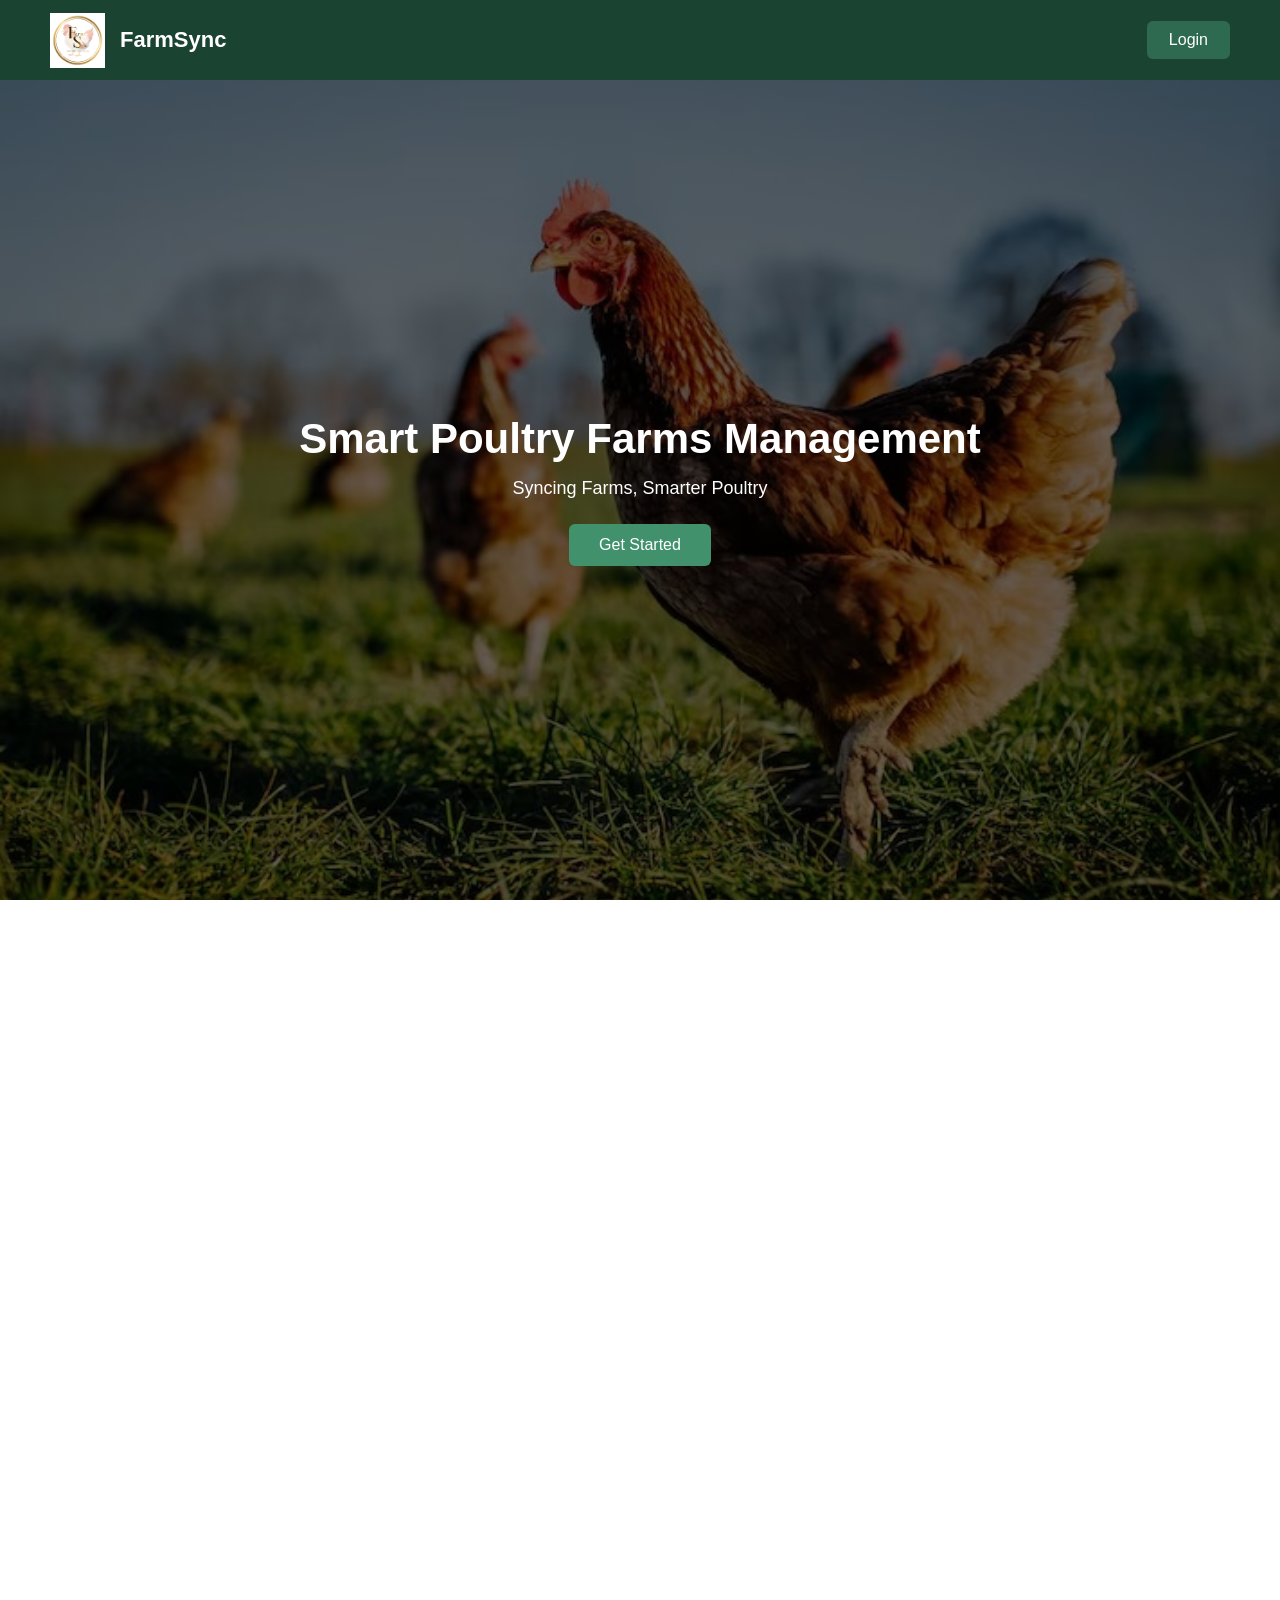
<file: index.html>
<!DOCTYPE html>
<html lang="en">
<head>
  <meta charset="UTF-8">
  <title>FarmSync | Smart Poultry Management</title>
  <link rel="stylesheet" href="style.css">
</head>
<body>

<!-- NAVBAR -->
<nav class="navbar">
  <div class="nav-left">
    <img src="logo.png" alt="FarmSync Logo">
    <h1>FarmSync</h1>
  </div>

  <a href="login.html" class="login-btn">Login</a>
</nav>

<!-- HERO SECTION -->
<section class="hero">
    <div class="hero-content">
        <h2>Smart Poultry Farms Management</h2>
        <p>Syncing Farms, Smarter Poultry</p>
        <a href="login.html" class="hero-btn">Get Started</a>
    </div>
</section>

<!-- ABOUT -->
<section class="about">
  <h2>About FarmSync</h2>
  <p>
    FarmSync is a web-based poultry farms management system that helps managers
    monitor sheds, birds, feed, and profits digitally.
  </p>
</section>

<!-- GALLERY -->
<section class="gallery">
  <h2>Poultry Facilities</h2>
  <div class="gallery-grid">
    <img src="images/2.jpeg" class="reveal">
    <img src="images/3.jpeg" class="reveal">
    <img src="images/4.jpeg" class="reveal">
    <img src="images/30.jpeg" class="reveal">
  </div>
</section>

<!-- FOOTER -->
<footer>
  <p>© 2026 FarmSync | Smart Poultry Farms</p>
</footer>

<script src="script.js"></script>
</body>
</html>
</file>
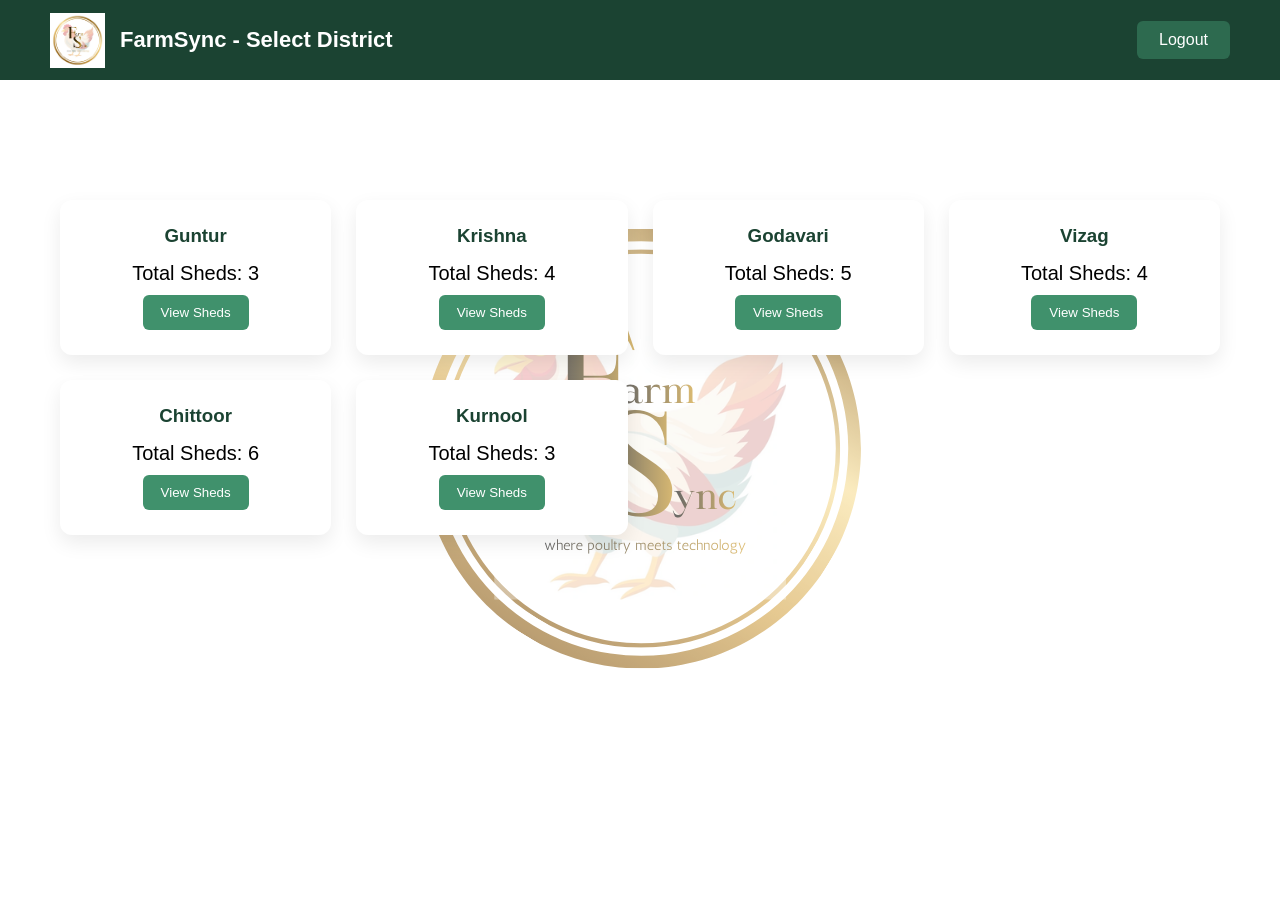
<file: district.html>
<!DOCTYPE html>
<html>
<head>
  <title>Select District | FarmSync</title>
  <link rel="stylesheet" href="style.css">
</head>
<body class="dashboard-page">

<nav class="navbar">
  <div class="nav-left">
    <img src="logo.png" alt="FarmSync Logo">
    <h1>FarmSync - Select District</h1>
  </div>
  <a href="login.html" class="login-btn">Logout</a>
</nav>

<div class="dashboard" id="districtContainer"></div>

<script src="app.js"></script>
<script>
const container = document.getElementById("districtContainer");

Object.keys(farmData).forEach(district => {
  const card = document.createElement("div");
  card.className = "card";
  card.innerHTML = `
    <h3>${district}</h3>
    <p>Total Sheds: ${farmData[district].length}</p>
    <button onclick="selectDistrict('${district}')">View Sheds</button>
  `;
  container.appendChild(card);
});

function selectDistrict(district) {
  localStorage.setItem("selectedDistrict", district);
  window.location.href = "shed.html";
}
</script>

</body>
</html>
</file>
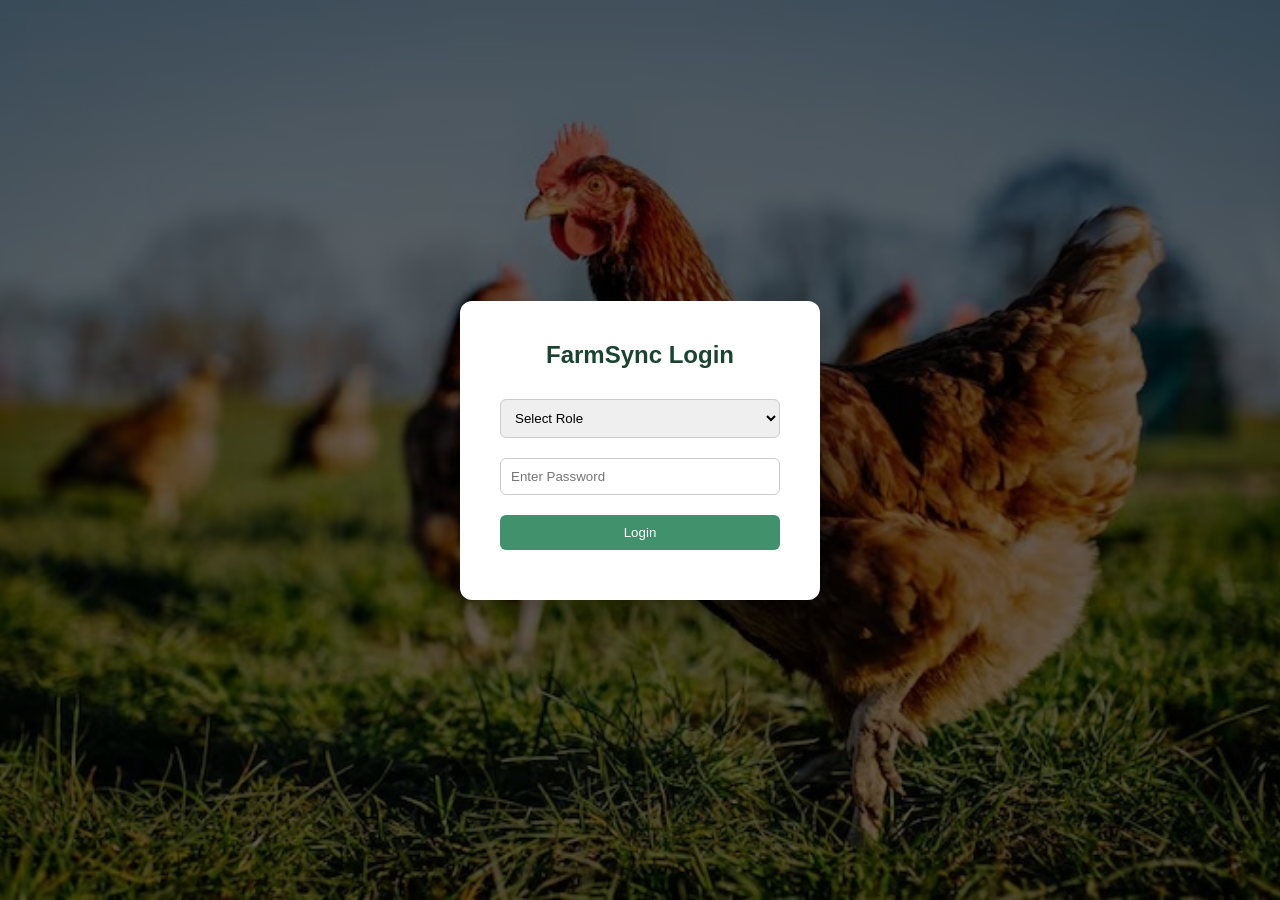
<file: login.html>
<!DOCTYPE html>
<html>
<head>
  <title>FarmSync Login</title>
  <link rel="stylesheet" href="style.css">
</head>

<body class="login-body">

<div class="login-container">
  <h2>FarmSync Login</h2>

  <select id="role">
    <option value="">Select Role</option>
    <option value="manager">Manager</option>
  </select>

  <input type="password" id="password" placeholder="Enter Password">

  <button onclick="login()">Login</button>

  <p id="error"></p>
</div>

<script>


function login() {
  const role = document.getElementById("role").value;
  const password = document.getElementById("password").value;
  const error = document.getElementById("error");

  error.innerText = "";

  if(role === "") {
    error.innerText = "Please select a role.";
    return;
  }

  if(password === "") {
    error.innerText = "Password cannot be empty.";
    return;
  }

  /* Demo password */
  if(role === "manager" && password === "admin123") {
    localStorage.setItem("isLoggedIn", "true");
    localStorage.setItem("userRole", role);
    window.location.href = "district.html";
  } else {
    error.innerText = "Invalid credentials.";
  }
}
</script>

</body>
</html>
</file>
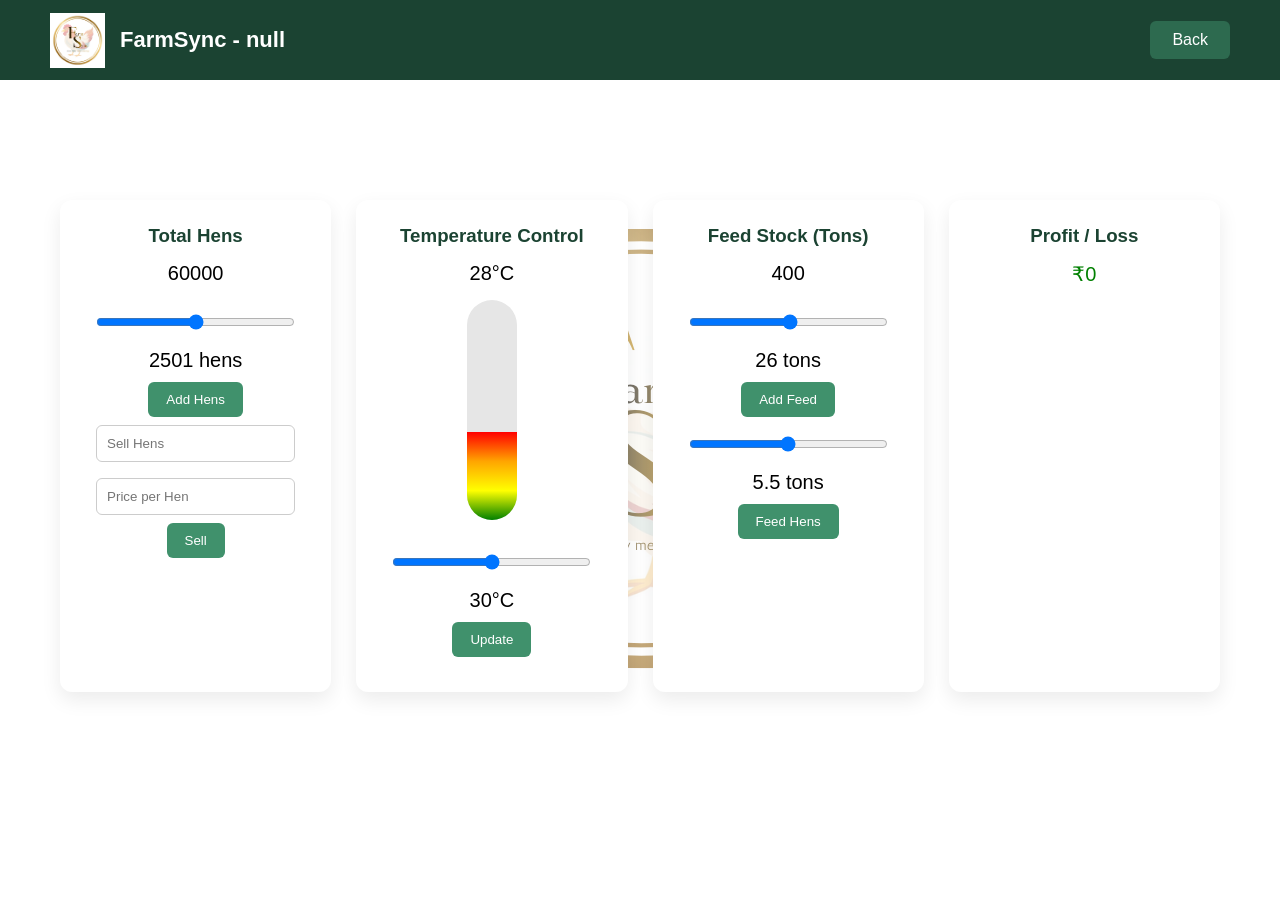
<file: shed-dashboard.html>
<!DOCTYPE html>
<html>
<head>
  <title>Shed Dashboard | FarmSync</title>
  <link rel="stylesheet" href="style.css">
</head>

<body class="dashboard-page">

<nav class="navbar">
  <div class="nav-left">
    <img src="logo.png" alt="FarmSync Logo">
    <h1 id="shedTitle"></h1>
  </div>
  <a href="shed.html" class="login-btn">Back</a>
</nav>

<div class="dashboard">

<!-- TOTAL HENS -->
<div class="card">

<h3>Total Hens</h3>

<p id="birdCount"></p>

<input type="range" id="addBirds" min="1" max="5000" step="100">
<p id="addBirdsValue"></p>

<button onclick="addBirds()">Add Hens</button>

<input type="number" id="sellBirds" placeholder="Sell Hens">
<input type="number" id="pricePerHen" placeholder="Price per Hen">

<button onclick="sellBirds()">Sell</button>

</div>


<!-- TEMPERATURE -->
<div class="card">

<h3>Temperature Control</h3>

<p id="tempValue"></p>

<div class="thermometer">

<div id="tempFill" class="thermometer-fill"></div>

</div>

<input type="range" id="tempInput" min="20" max="40" step="1">

<p id="tempSliderValue"></p>

<button onclick="updateTemp()">Update</button>

<p id="tempStatus"></p>

</div>


<!-- FEED -->
<div class="card">

<h3>Feed Stock (Tons)</h3>

<p id="feedStock"></p>

<input type="range" id="addFeed" min="1" max="50" step="1">
<p id="addFeedValue"></p>

<button onclick="addFeed()">Add Feed</button>

<input type="range" id="feedHensAmount" min="1" max="10" step="0.5">
<p id="feedConsumeValue"></p>

<button onclick="feedHens()">Feed Hens</button>

<p id="feedAlert"></p>

</div>


<!-- PROFIT -->
<div class="card">

<h3>Profit / Loss</h3>

<p id="profitDisplay"></p>

</div>

</div>

<script src="app.js"></script>
<script src="shed-dashboard.js"></script>

</body>
</html>
</file>
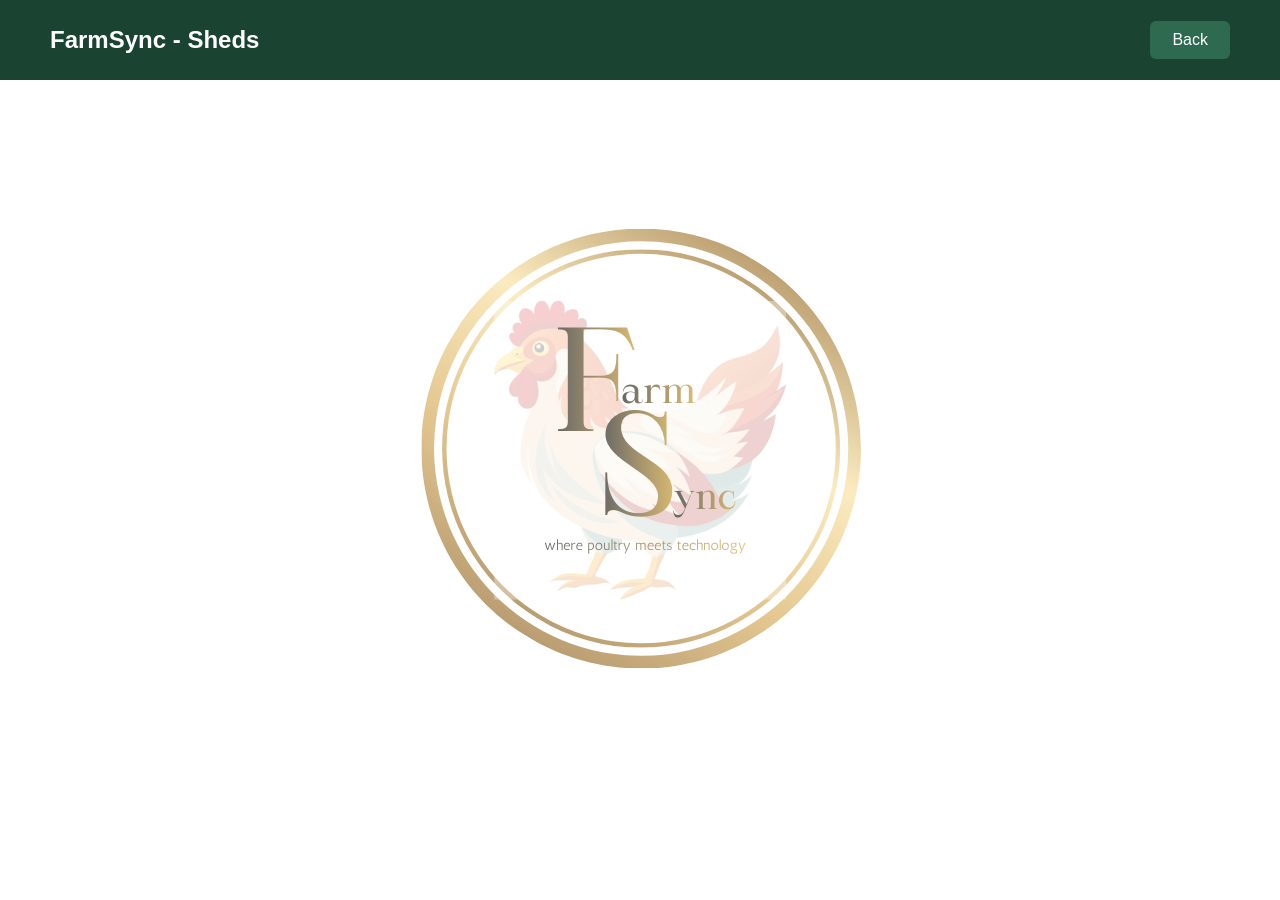
<file: shed.html>
<!DOCTYPE html>
<html>
<head>
  <title>Select Shed | FarmSync</title>
  <link rel="stylesheet" href="style.css">
</head>
<body class="dashboard-page">

<nav class="navbar">
  <h1>FarmSync - Sheds</h1>
  <a href="district.html" class="login-btn">Back</a>
</nav>

<div class="dashboard" id="shedContainer"></div>

<script src="app.js"></script>
<script src="app.js"></script>
<script>

const district = localStorage.getItem("selectedDistrict");
const sheds = farmData[district];

const container = document.getElementById("shedContainer");

const farmDB = getFarmDB();

sheds.forEach(shed => {

  let birdCount = 60000;

  if(
      farmDB[district] &&
      farmDB[district][shed] &&
      farmDB[district][shed].birds
  ){
      birdCount = farmDB[district][shed].birds;
  }

  const card = document.createElement("div");

  card.className = "card";

  card.innerHTML = `
    <h3>${shed}</h3>
    <p>Total Hens: ${birdCount}</p>
    <button onclick="selectShed('${shed}')">Manage</button>
  `;

  container.appendChild(card);

});

function selectShed(shed){

  localStorage.setItem("selectedShed", shed);

  window.location.href = "shed-dashboard.html";

}

</script>

</body>
</html>
</file>
<file: style.css>
/* ================= GLOBAL RESET ================= */

* {
  margin: 0;
  padding: 0;
  box-sizing: border-box;
  font-family: 'Segoe UI', sans-serif;
}

html, body {
  width: 100%;
  height: 100%;
  overflow-x: hidden;
}

/* ================= NAVBAR ================= */

.navbar {
  position: fixed;
  top: 0;
  left: 0;
  width: 100%;
  height: 80px;
  background: #1b4332;
  display: flex;
  justify-content: space-between;
  align-items: center;
  padding: 0 50px;
  color: #fff;
  z-index: 1000;
}

/* Left side: logo + title */
.nav-left {
  display: flex;
  align-items: center;
  gap: 15px;
}

.nav-left img {
  width: 55px;
  height: 55px;
  object-fit: contain;
}

.nav-left h1 {
  font-size: 22px;
  font-weight: 600;
}

/* Login Button */
.login-btn {
  text-decoration: none;
  background: #2d6a4f;
  color: #fff;
  padding: 10px 22px;
  border-radius: 6px;
  transition: 0.3s ease;
}

.login-btn:hover {
  background: #40916c;
}

/* ================= HERO SECTION ================= */

.hero {
  margin-top: 80px;
  min-height: calc(100vh - 80px);

  background:
    linear-gradient(rgba(0,0,0,0.6), rgba(0,0,0,0.6)),
    url("images/BG.jpeg") center / cover no-repeat;

  display: flex;
  align-items: center;
  justify-content: center;
  text-align: center;
  padding: 20px;
  color: #fff;
}

.hero-content {
  max-width: 800px;
}

.hero-content h2 {
  font-size: 42px;
  margin-bottom: 15px;
}

.hero-content p {
  font-size: 18px;
  margin-bottom: 25px;
}

.hero-btn {
  display: inline-block;
  background: #40916c;
  padding: 12px 30px;
  border-radius: 6px;
  text-decoration: none;
  color: #fff;
  transition: 0.3s ease;
}

.hero-btn:hover {
  background: #2d6a4f;
}

/* ================= ABOUT ================= */

.about {
  padding: 100px 60px;
  text-align: center;
}

.about h2 {
  margin-bottom: 15px;
  font-size: 28px;
  color: #1b4332;
}

.about p {
  max-width: 700px;
  margin: auto;
  line-height: 1.6;
}

/* ================= GALLERY ================= */

.gallery {
  padding: 80px 60px;
  background: #f5f5f5;
  text-align: center;
}

.gallery h2 {
  margin-bottom: 20px;
  color: #1b4332;
}

.gallery-grid {
  margin-top: 30px;
  display: grid;
  grid-template-columns: repeat(auto-fit, minmax(250px, 1fr));
  gap: 20px;
}

.gallery-grid img {
  width: 100%;
  border-radius: 12px;
  opacity: 0;
  transform: translateY(40px);
  transition: 0.8s ease;
}

.gallery-grid img.active {
  opacity: 1;
  transform: translateY(0);
}

/* ================= DASHBOARD ================= */

.dashboard {
  margin-top: 80px;
  padding: 40px 60px;

  display: grid;
  grid-template-columns: repeat(4, 1fr);  /* Force 4 columns */
  gap: 25px;
}

/* ===== Dashboard Background Logo ===== */

.dashboard-page::before {
  content: "";
  position:fixed;
  
  top: 50%;
  left: 50%;
  transform: translate(-50%, -50%);
  width:500px;
  height: 500px;

  background: url("logo.png") center center no-repeat;
  background-size: contain;

  opacity: 0.6;
  pointer-events: none;
  z-index: 0;
}

/* Ensure content stays above watermark */
.dashboard-page .navbar,
.dashboard-page .dashboard,
.dashboard-page .card {
  position: relative;
  z-index: 1;
}

.card {
  background: #ffffff;
  padding: 25px;
  border-radius: 12px;
  text-align: center;
  box-shadow: 0 8px 20px rgba(0,0,0,0.08);
}

.card h3 {
  margin-bottom: 15px;
  color: #1b4332;
}

.card p {
  font-size: 20px;
  margin-bottom: 10px;
}

.card input {
  width: 90%;
  padding: 10px;
  margin: 8px 0;
  border-radius: 6px;
  border: 1px solid #ccc;
}

.card button {
  padding: 10px 18px;
  background: #40916c;
  color: white;
  border: none;
  border-radius: 6px;
  cursor: pointer;
  transition: 0.3s ease;
}

.card button:hover {
  background: #2d6a4f;
}

/* ================= LOGIN PAGE ================= */

.login-body {
  height: 100vh;
  display: flex;
  justify-content: center;
  align-items: center;
  background:
    linear-gradient(rgba(0,0,0,0.6), rgba(0,0,0,0.6)),
    url("images/BG.jpeg") center / cover no-repeat;
}

.login-container {
  background: #ffffff;
  padding: 40px;
  width: 360px;
  border-radius: 12px;
  text-align: center;
  box-shadow: 0 10px 30px rgba(0,0,0,0.25);
}

.login-container h2 {
  margin-bottom: 20px;
  color: #1b4332;
}

.login-container select,
.login-container input {
  width: 100%;
  padding: 10px;
  margin: 10px 0;
  border-radius: 6px;
  border: 1px solid #ccc;
}

.login-container button {
  width: 100%;
  padding: 10px;
  margin-top: 10px;
  background: #40916c;
  color: white;
  border: none;
  border-radius: 6px;
  cursor: pointer;
  transition: 0.3s;
}

.login-container button:hover {
  background: #2d6a4f;
}

#error {
  color: red;
  margin-top: 10px;
}

/* ================= FOOTER ================= */

footer {
  background: #1b4332;
  color: #ffffff;
  text-align: center;
  padding: 25px;
}

/* THERMOMETER */

.thermometer{
    width:50px;
    height:220px;
    background:#e6e6e6;
    border-radius:25px;
    margin:15px auto;
    position:relative;
    overflow:hidden;
}

.thermometer-fill{
    position:absolute;
    bottom:0;
    width:100%;
    height:5%;   /* minimum visible level */

    /* CORRECT GRADIENT */
    background: linear-gradient(
        to bottom,
        red,
        orange,
        yellow,
        green
    );

    transition:height 0.4s ease;
}
</file>
